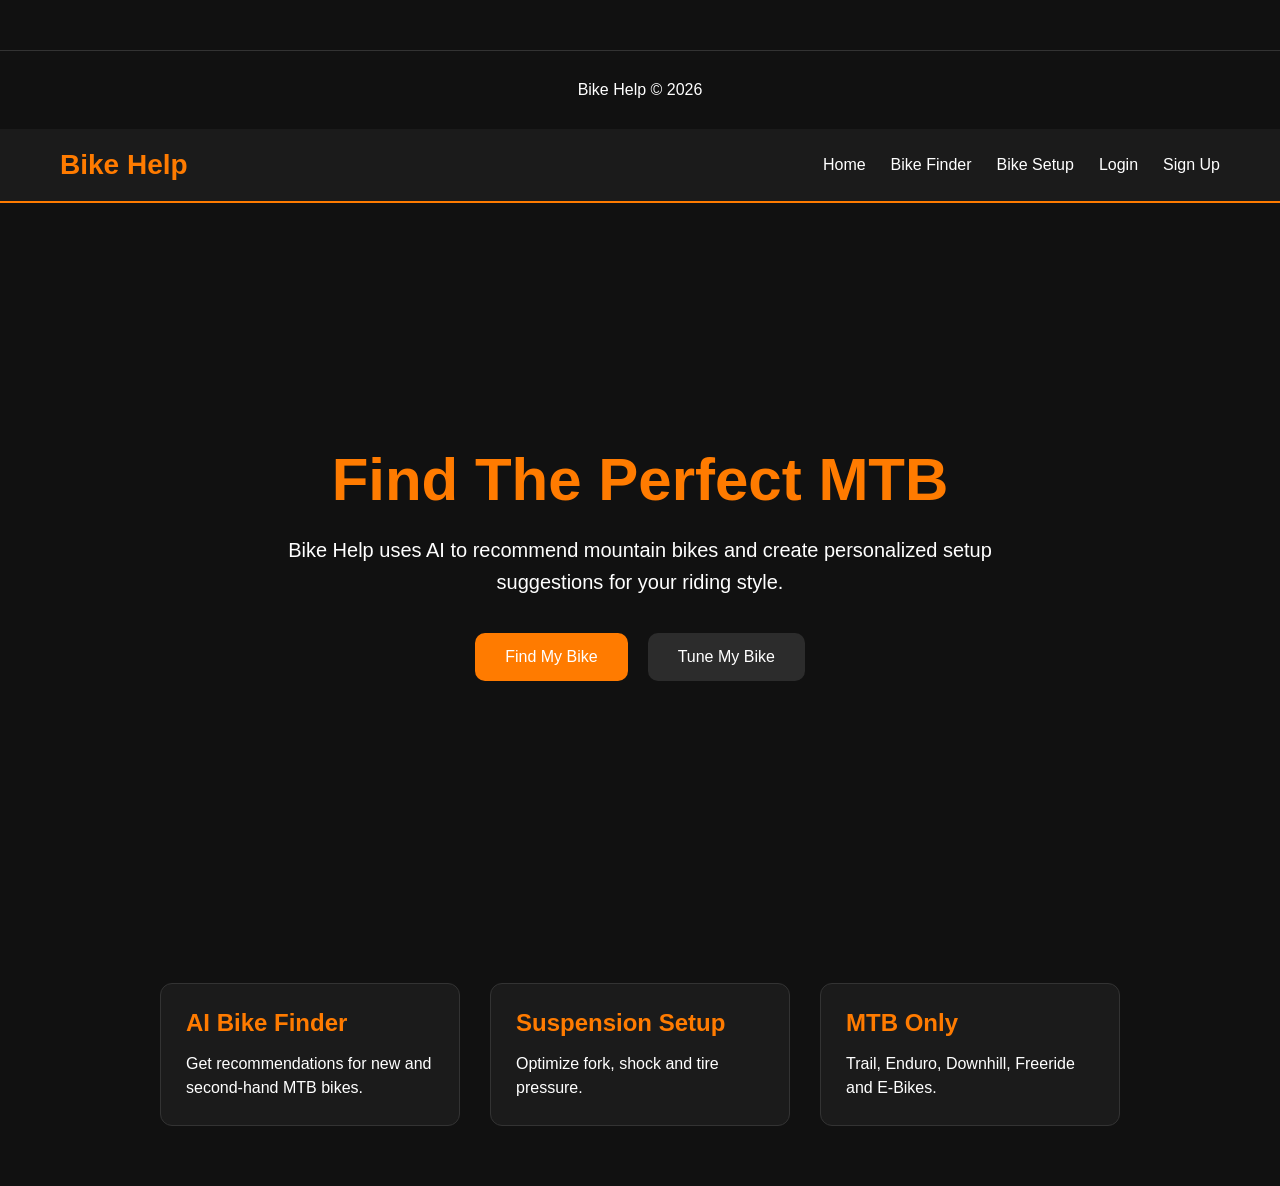
<file: frontend/index.html>
<!DOCTYPE html>
<html lang="en">

<head>

    <meta charset="UTF-8">

    <meta
        name="viewport"
        content="width=device-width, initial-scale=1.0">

    <title>Bike Help</title>

    <link
        rel="stylesheet"
        href="css/style.css">

</head>

<footer class="footer">

    <p>

        Bike Help © 2026

    </p>

</footer>

<body>

    <nav class="navbar">

        <div class="logo">

            Bike Help

        </div>

        <div class="nav-links">

            <a href="index.html">
                Home
            </a>

            <a href="bike-finder.html">
                Bike Finder
            </a>

            <a href="bike-setup.html">
                Bike Setup
            </a>

            <a href="login.html">
                Login
            </a>

            <a href="signup.html">
                Sign Up
            </a>

        </div>

    </nav>

    <section class="hero">

        <div class="hero-content">

            <h1>

                Find The Perfect MTB

            </h1>

            <p>

                Bike Help uses AI to recommend
                mountain bikes and create
                personalized setup suggestions
                for your riding style.

            </p>

            <div class="hero-buttons">

                <a
                    href="bike-finder.html"
                    class="btn">

                    Find My Bike

                </a>

                <a
                    href="bike-setup.html"
                    class="btn secondary">

                    Tune My Bike

                </a>

            </div>

        </div>

    </section>

    <section class="features">

        <div class="feature-card">

            <h2>
                AI Bike Finder
            </h2>

            <p>
                Get recommendations for new
                and second-hand MTB bikes.
            </p>

        </div>

        <div class="feature-card">

            <h2>
                Suspension Setup
            </h2>

            <p>
                Optimize fork, shock and
                tire pressure.
            </p>

        </div>

        <div class="feature-card">

            <h2>
                MTB Only
            </h2>

            <p>
                Trail, Enduro, Downhill,
                Freeride and E-Bikes.
            </p>

        </div>

    </section>

</body>

</html>
</file>
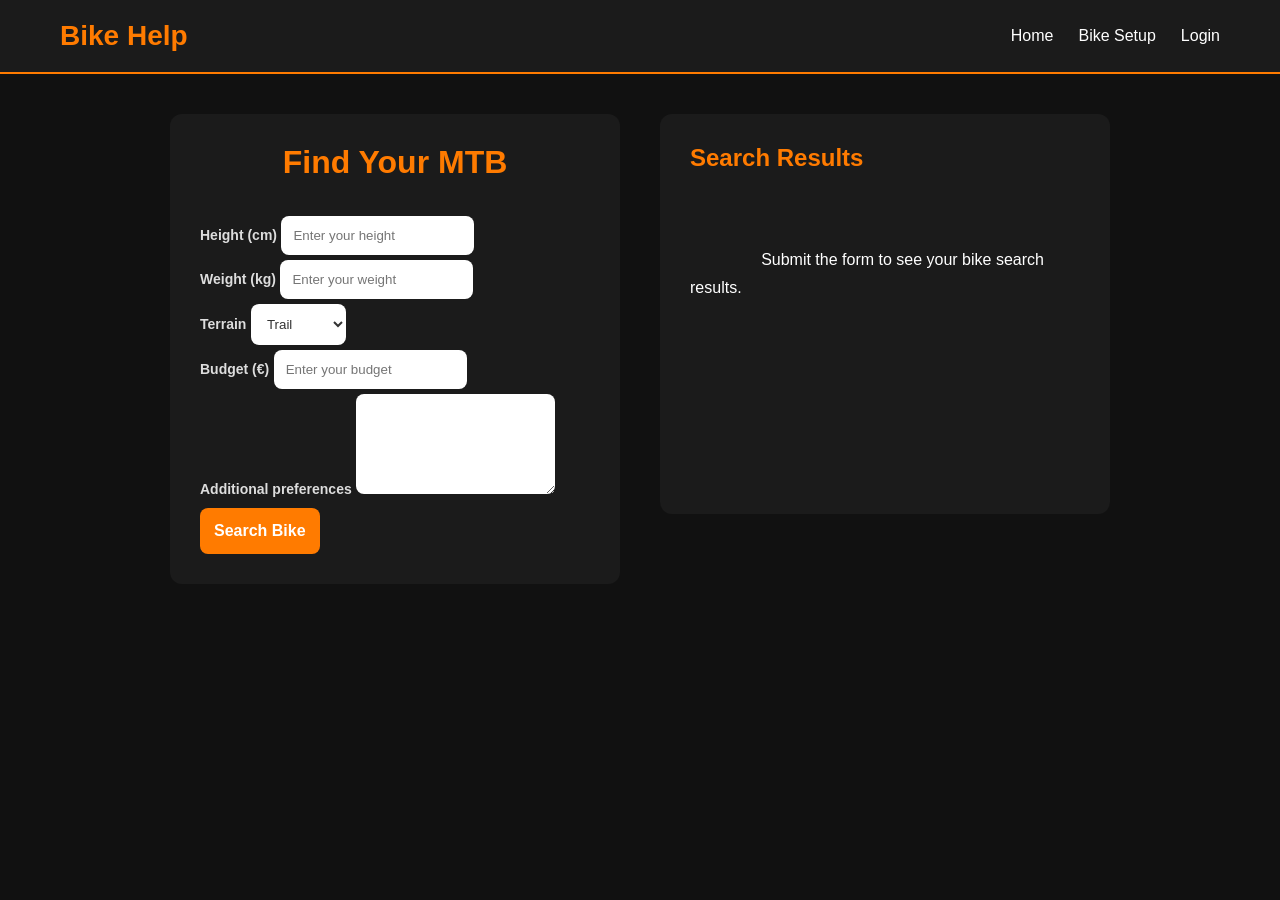
<file: frontend/bike-finder.html>
<!DOCTYPE html>
<html lang="en">

<head>

    <meta charset="UTF-8">

    <meta name="viewport"
          content="width=device-width, initial-scale=1.0">

    <title>Bike Finder</title>

    <link rel="stylesheet"
          href="css/style.css">

</head>

<body>

    <nav class="navbar">

        <div class="logo">

            Bike Help

        </div>

        <div class="nav-links">

            <a href="index.html">Home</a>

            <a href="bike-setup.html">Bike Setup</a>

            <a href="login.html">Login</a>

        </div>

    </nav>

    <div class="page-container">

        <div class="form-card">

            <h1>

                Find Your MTB

            </h1>

            <form id="bikeFinderForm">

                <label>Height (cm)</label>
                <input
                    type="number"
                    id="height"
                    placeholder="Enter your height"
                    required><p>

                    </p>

                <label>Weight (kg)</label>
                <input
                    type="number"
                    id="weight"
                    placeholder="Enter your weight"
                    required><p>

                    </p>

                <label>Terrain</label>
                <select id="terrain">

                    <option value="trail">

                        Trail

                    </option>

                    <option value="enduro">

                        Enduro

                    </option>

                    <option value="downhill">

                        Downhill

                    </option>

                    <option value="freeride">

                        Freeride

                    </option>

                </select>
                <p>
                    
                </p>

                <label>Budget (€)</label>
                <input
                    type="number"
                    id="budget"
                    placeholder="Enter your budget"
                    required><p>
                        
                    </p>

                <label>Additional preferences</label>
                <textarea
                    id="preferences"
                    placeholder="Tell us more about your preferences">
                </textarea>

                <button type="submit">

                    Search Bike

                </button>

            </form>

        </div>

        <div
            id="results"
            class="results-card">

            <h2>

                Search Results

            </h2>

            <div id="recommendation">

                Submit the form to see your bike search results.

            </div>

        </div>

    </div>

    <script src="js/bikeFinder.js"></script>

</body>

</html>
</file>
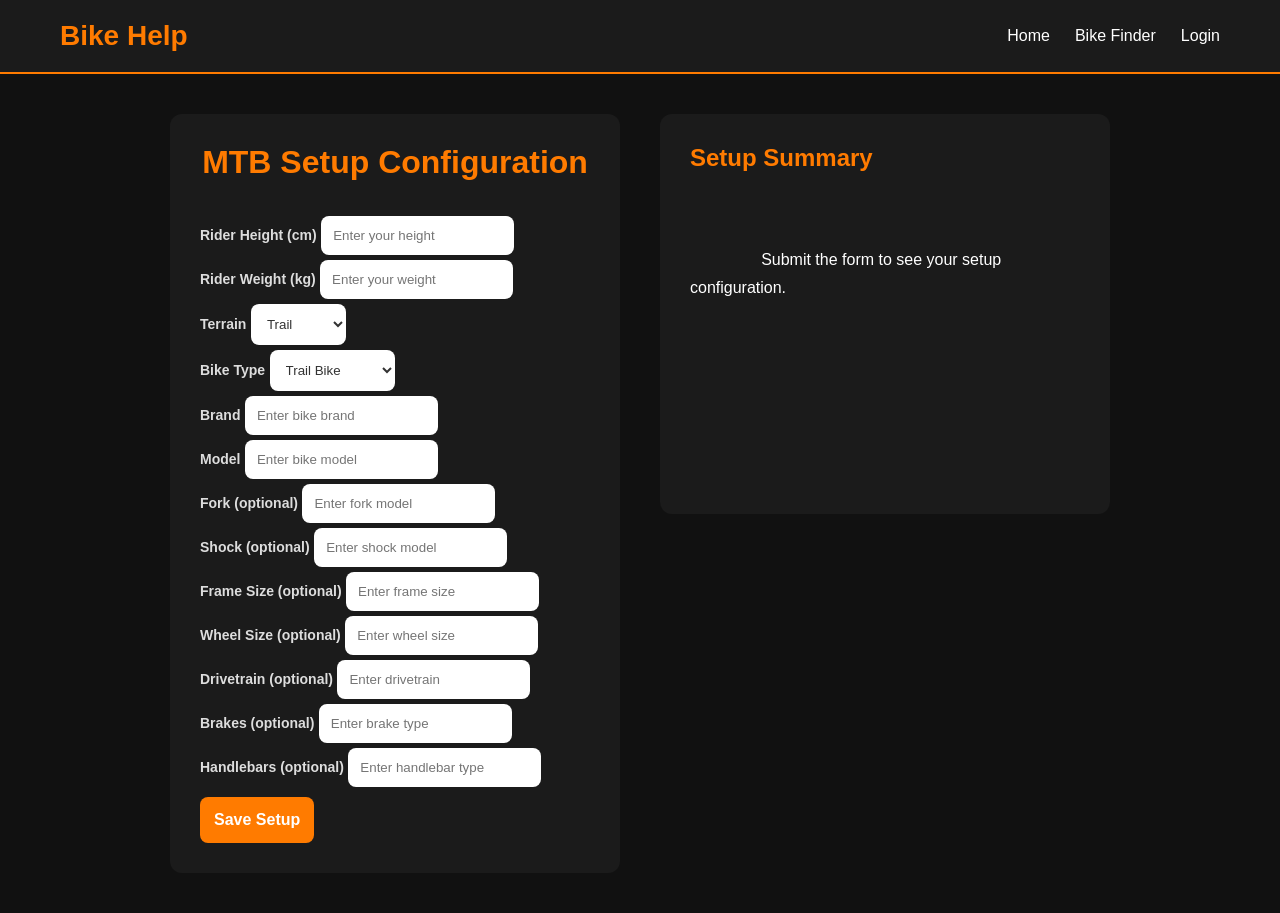
<file: frontend/bike-setup.html>
<!DOCTYPE html>
<html lang="en">

<head>

    <meta charset="UTF-8">

    <meta name="viewport"
          content="width=device-width, initial-scale=1.0">

    <title>Bike Setup</title>

    <link rel="stylesheet"
          href="css/style.css">

</head>

<body>

    <nav class="navbar">

        <div class="logo">
            Bike Help
        </div>

        <div class="nav-links">

            <a href="index.html">
                Home
            </a>

            <a href="bike-finder.html">
                Bike Finder
            </a>

            <a href="login.html">
                Login
            </a>

        </div>

    </nav>

    <div class="page-container">

        <div class="form-card">

            <h1>

                MTB Setup Configuration

            </h1>

            <form id="setupForm">

                <label>Rider Height (cm)</label>
                <input
                    type="number"
                    id="rider_height"
                    placeholder="Enter your height"
                    required><p>

                    </p>

                <label>Rider Weight (kg)</label>
                <input
                    type="number"
                    id="rider_weight"
                    placeholder="Enter your weight"
                    required><p>

                    </p>

                <label>Terrain</label>
                <select id="terrain">

                    <option value="trail">
                        Trail
                    </option>

                    <option value="enduro">
                        Enduro
                    </option>

                    <option value="downhill">
                        Downhill
                    </option>

                    <option value="freeride">
                        Freeride
                    </option>

                </select><p>

                </p>

                <label>Bike Type</label>
                <select id="bike_type">

                    <option value="trail bike">
                        Trail Bike
                    </option>

                    <option value="enduro bike">
                        Enduro Bike
                    </option>

                    <option value="downhill bike">
                        Downhill Bike
                    </option>

                    <option value="e-bike">
                        E-Bike
                    </option>

                </select>
                <p>

                </p>

                <label>Brand</label>
                <input
                    type="text"
                    id="brand"
                    placeholder="Enter bike brand"
                    required><p>

                    </p>

                <label>Model</label>
                <input
                    type="text"
                    id="model"
                    placeholder="Enter bike model"
                    required><p>

                    </p>

                <label>Fork (optional)</label>
                <input
                    type="text"
                    id="fork"
                    placeholder="Enter fork model"><p>

                    </p>

                <label>Shock (optional)</label>
                <input
                    type="text"
                    id="shock"
                    placeholder="Enter shock model"><p>

                    </p>

                <label>Frame Size (optional)</label>
                <input
                    type="text"
                    id="frame_size"
                    placeholder="Enter frame size"><p>
                       
                    </p>

                <label>Wheel Size (optional)</label>
                <input
                    type="text"
                    id="wheel_size"
                    placeholder="Enter wheel size"><p>

                    </p>

                <label>Drivetrain (optional)</label>
                <input
                    type="text"
                    id="drivetrain"
                    placeholder="Enter drivetrain"><p>

                    </p>

                <label>Brakes (optional)</label>
                <input
                    type="text"
                    id="brakes"
                    placeholder="Enter brake type"><p>

                    </p>

                <label>Handlebars (optional)</label>
                <input
                    type="text"
                    id="handlebars"
                    placeholder="Enter handlebar type"><p>
                        
                    </p>

                <button type="submit">

                    Save Setup

                </button>

            </form>

        </div>

        <div class="results-card">

            <h2>

                Setup Summary

            </h2>

            <div id="setupResult">

                Submit the form to see your setup configuration.

            </div>

        </div>

    </div>

    <script src="js/bikeSetup.js"></script>

</body>

</html>
</file>
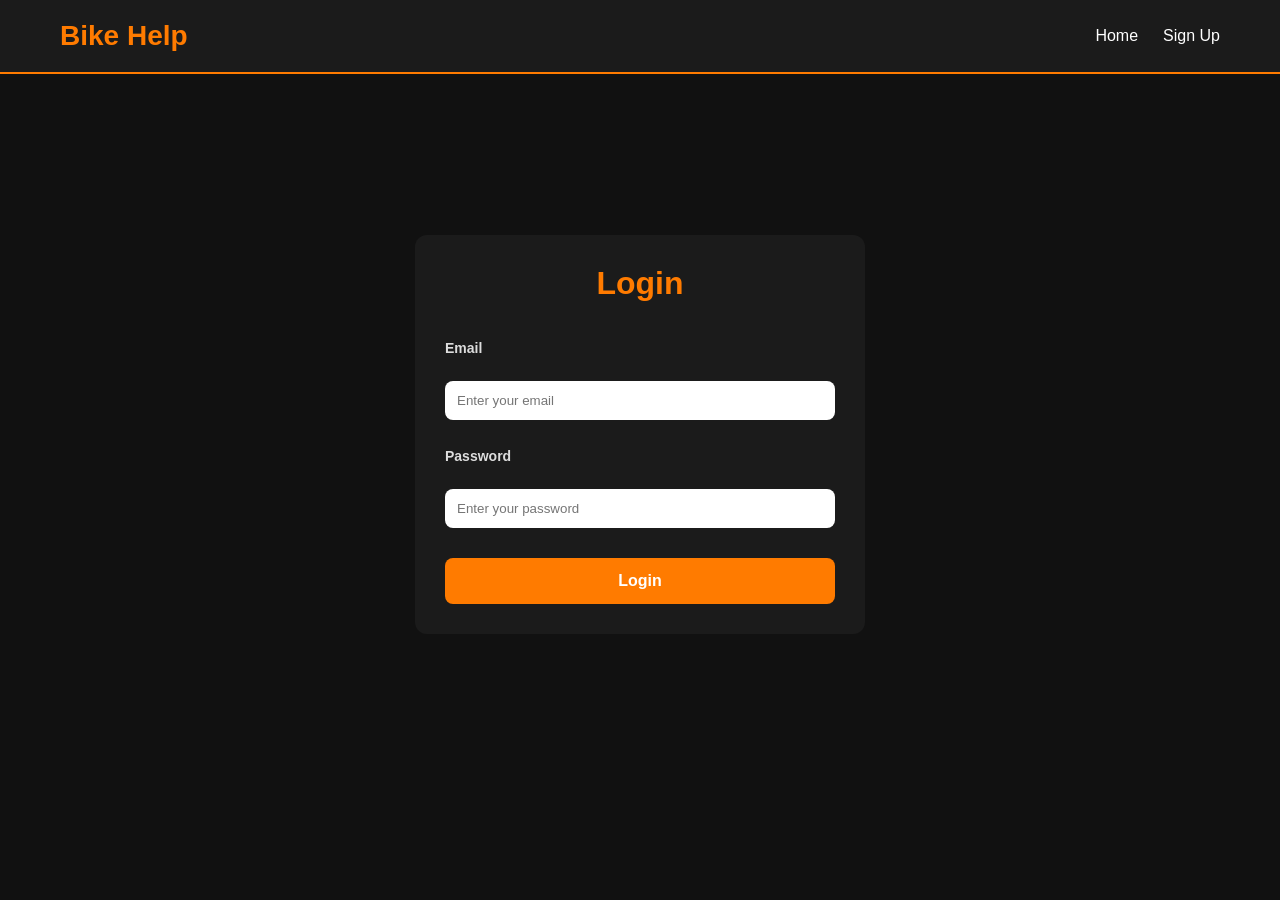
<file: frontend/login.html>
<!DOCTYPE html>
<html lang="en">

<head>

    <meta charset="UTF-8">

    <meta name="viewport"
          content="width=device-width, initial-scale=1.0">

    <title>Login - Bike Help</title>

    <link rel="stylesheet"
          href="css/style.css">

</head>

<body>

    <nav class="navbar">

        <div class="logo">
            Bike Help
        </div>

        <div class="nav-links">

            <a href="index.html">Home</a>

            <a href="signup.html">Sign Up</a>

        </div>

    </nav>

    <div class="form-container">

        <form id="login-form"
              class="form-card">

            <h1>Login</h1>

            <label for="email">Email</label>
            <input
                type="email"
                id="email"
                placeholder="Enter your email"
                required>

            <label for="password">Password</label>
            <input
                type="password"
                id="password"
                placeholder="Enter your password"
                required>

            <button type="submit">
                Login
            </button>

            <p id="message"></p>

        </form>

    </div>

    <script src="js/login.js"></script>

</body>

</html>
</file>
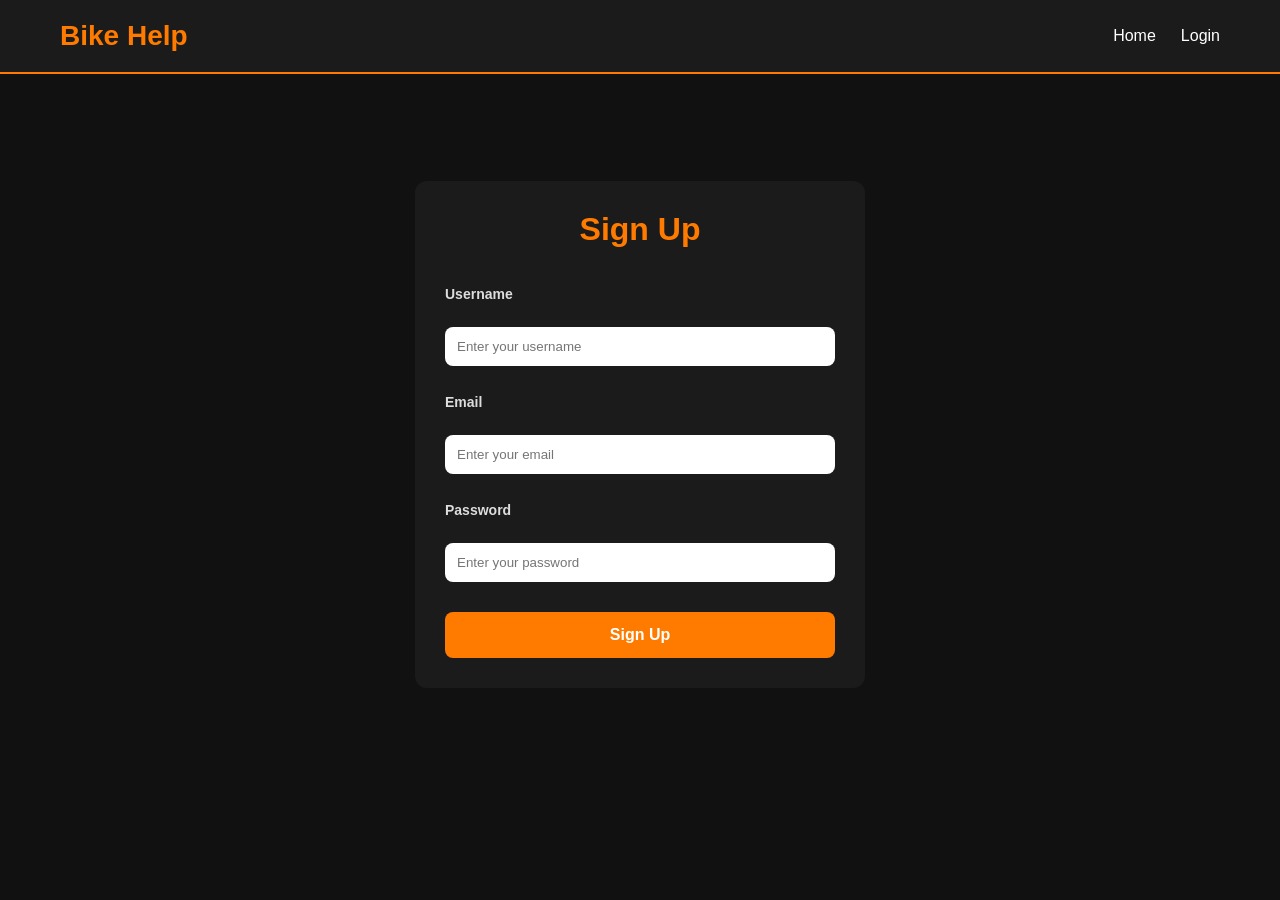
<file: frontend/signup.html>
<!DOCTYPE html>
<html lang="en">

<head>

    <meta charset="UTF-8">

    <meta name="viewport"
          content="width=device-width, initial-scale=1.0">

    <title>Sign Up - Bike Help</title>

    <link rel="stylesheet"
          href="css/style.css">

</head>

<body>

    <nav class="navbar">

        <div class="logo">
            Bike Help
        </div>

        <div class="nav-links">

            <a href="index.html">Home</a>

            <a href="login.html">Login</a>

        </div>

    </nav>

    <div class="form-container">

        <form id="signup-form"
              class="form-card">

            <h1>Sign Up</h1>

            <label for="username">Username</label>
            <input
                type="text"
                id="username"
                placeholder="Enter your username"
                required>

            <label for="email">Email</label>
            <input
                type="email"
                id="email"
                placeholder="Enter your email"
                required>

            <label for="password">Password</label>
            <input
                type="password"
                id="password"
                placeholder="Enter your password"
                required>

            <button type="submit">
                Sign Up
            </button>

            <p id="message"></p>

        </form>

    </div>

    <script src="js/signup.js"></script>

</body>

</html>
</file>
<file: frontend/css/style.css>
* {
    margin: 0;
    padding: 0;
    box-sizing: border-box;
}

body {

    font-family: Arial, sans-serif;

    background-color: #111;

    color: white;

    min-height: 100vh;
}

/* NAVBAR */

.navbar {

    display: flex;

    justify-content: space-between;

    align-items: center;

    padding: 20px 60px;

    background: #1b1b1b;

    border-bottom: 2px solid #ff7b00;
}

.logo {

    font-size: 28px;

    font-weight: bold;

    color: #ff7b00;
}

.nav-links {

    display: flex;

    gap: 25px;
}

.nav-links a {

    color: white;

    text-decoration: none;

    transition: 0.3s;
}

.nav-links a:hover {

    color: #ff7b00;
}

/* HERO */

.hero {

    height: 80vh;

    display: flex;

    justify-content: center;

    align-items: center;

    text-align: center;

    padding: 20px;
}

.hero-content {

    max-width: 800px;
}

.hero h1 {

    font-size: 60px;

    margin-bottom: 20px;

    color: #ff7b00;
}

.hero p {

    font-size: 20px;

    line-height: 1.6;

    margin-bottom: 35px;
}

/* BUTTONS */

.hero-buttons {

    display: flex;

    justify-content: center;

    gap: 20px;
}

.btn {

    padding: 15px 30px;

    text-decoration: none;

    background: #ff7b00;

    color: white;

    border-radius: 10px;

    transition: 0.3s;
}

.btn:hover {

    transform: scale(1.05);
}

.secondary {

    background: #2c2c2c;
}

/* FEATURES */

.features {

    display: flex;

    justify-content: center;

    gap: 30px;

    flex-wrap: wrap;

    padding: 60px 30px;
}

.feature-card {

    width: 300px;

    background: #1b1b1b;

    padding: 25px;

    border-radius: 12px;

    border: 1px solid #333;

    transition: 0.3s;
}

.feature-card:hover {

    transform: translateY(-5px);

    border-color: #ff7b00;
}

.feature-card h2 {

    margin-bottom: 15px;

    color: #ff7b00;
}

.feature-card p {

    line-height: 1.5;
}

/* MOBILE */

@media(max-width:900px) {

    .navbar {

        flex-direction: column;

        gap: 20px;
    }

    .nav-links {

        flex-wrap: wrap;

        justify-content: center;
    }

    .hero h1 {

        font-size: 40px;
    }

    .hero-buttons {

        flex-direction: column;
    }
}

/* FORMS */

.form-container {

    display: flex;

    justify-content: center;

    align-items: center;

    min-height: 80vh;
}

.form-card {

    width: 450px;

    background: #1b1b1b;

    padding: 30px;

    border-radius: 12px;

    display: flex;

    flex-direction: column;

    gap: 20px;
}

.form-card h1 {

    text-align: center;

    color: #ff7b00;

    margin-bottom: 10px;
}

.form-card label {

    font-weight: bold;

    font-size: 14px;

    margin-top: 8px;

    color: #ddd;
}

.form-card input {

    padding: 12px;

    border: none;

    border-radius: 8px;

    margin-top: 5px;
}

.form-card select {

    padding: 12px;

    border-radius: 8px;

    border: none;

    margin-top: 5px;

    background: white;

    color: #333;
}

.form-card textarea {

    min-height: 100px;

    resize: vertical;

    padding: 12px;

    border-radius: 8px;

    border: none;

    margin-top: 5px;

    font-family: Arial, sans-serif;
}

.form-card button {

    padding: 14px;

    border: none;

    border-radius: 8px;

    background: #ff7b00;

    color: white;

    cursor: pointer;

    font-size: 16px;

    font-weight: bold;

    margin-top: 10px;

    transition: 0.3s;
}

.form-card button:hover {

    background: #e86a00;
}

#message {

    text-align: center;

    margin-top: 10px;
}

.page-container {

    display: flex;

    justify-content: center;

    align-items: flex-start;

    gap: 40px;

    padding: 40px;

    flex-wrap: wrap;
}

.results-card {

    width: 450px;

    background: #1b1b1b;

    padding: 30px;

    border-radius: 12px;

    min-height: 400px;
}

.results-card h2 {

    color: #ff7b00;

    margin-bottom: 20px;
}

#recommendation,
#setupResult {

    line-height: 1.7;

    white-space: pre-wrap;
}

pre {

    white-space: pre-wrap;

    word-wrap: break-word;

    font-size: 14px;

    line-height: 1.6;
}

.result-item {

    background: #222;

    padding: 20px;

    border-radius: 8px;

    border-left: 4px solid #ff7b00;
}

.result-item h3 {

    color: #ff7b00;

    margin-bottom: 15px;
}

.result-item p {

    margin-bottom: 10px;

    line-height: 1.8;
}

.error {

    color: #ff6b6b;

    padding: 15px;

    background: #3a1a1a;

    border-radius: 8px;

    border-left: 4px solid #ff6b6b;
}

/* DASHBOARD */

.dashboard {

    padding: 50px;
}

.dashboard h1 {

    text-align: center;

    margin-bottom: 40px;

    color: #ff7b00;
}

.dashboard-grid {

    display: flex;

    gap: 30px;

    flex-wrap: wrap;

    justify-content: center;
}

.dashboard-card {

    width: 500px;

    min-height: 400px;

    background: #1b1b1b;

    border-radius: 12px;

    padding: 25px;
}

.dashboard-card h2 {

    color: #ff7b00;

    margin-bottom: 20px;
}

.history-item {

    background: #222;

    padding: 15px;

    border-radius: 8px;

    margin-bottom: 12px;
}

.logout-btn {

    background: #ff7b00;

    color: white;

    border: none;

    padding: 10px 20px;

    border-radius: 8px;

    cursor: pointer;
}

.footer {

    text-align: center;

    padding: 30px;

    margin-top: 50px;

    border-top: 1px solid #333;
}

#message {
    text-align: center;
    margin-top: 15px;
    font-weight: bold;
    padding: 10px;
    border-radius: 8px;
    min-height: 20px;
}

#message:empty {
    display: none;
}
</file>
